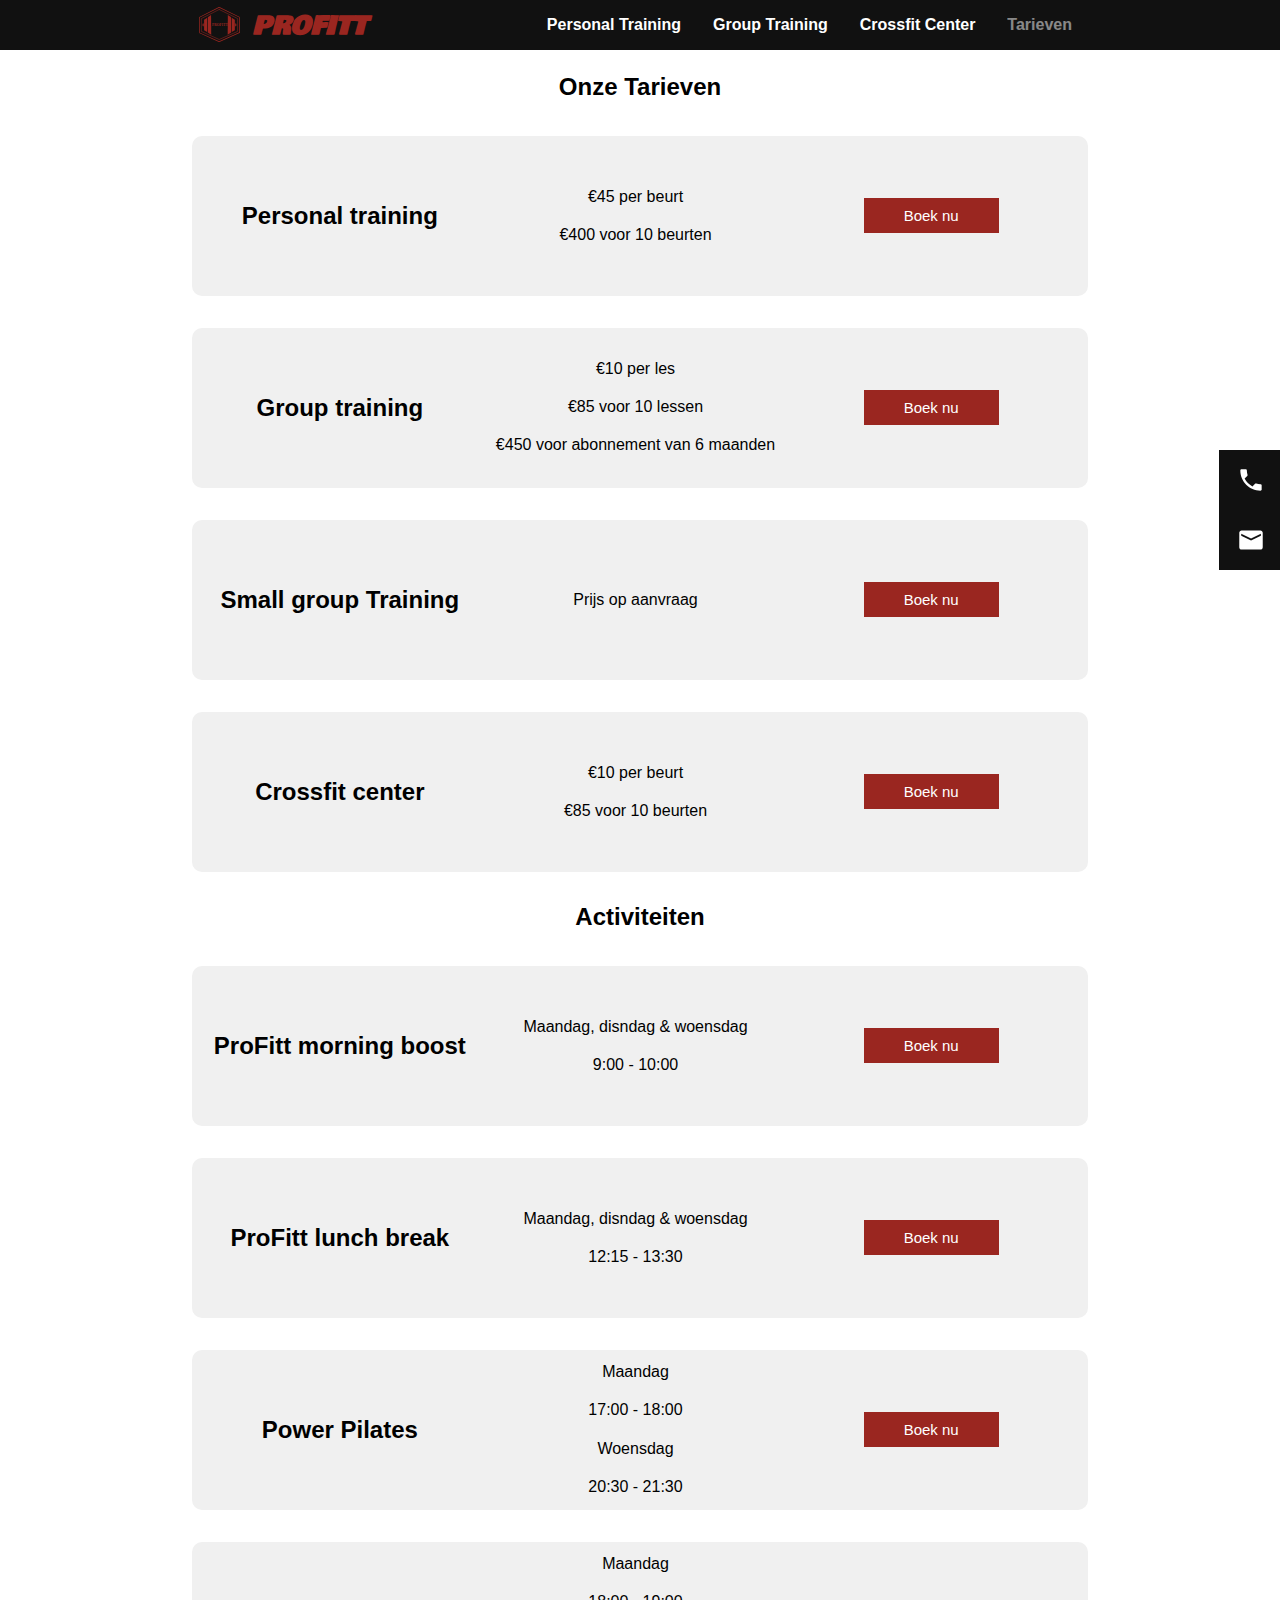
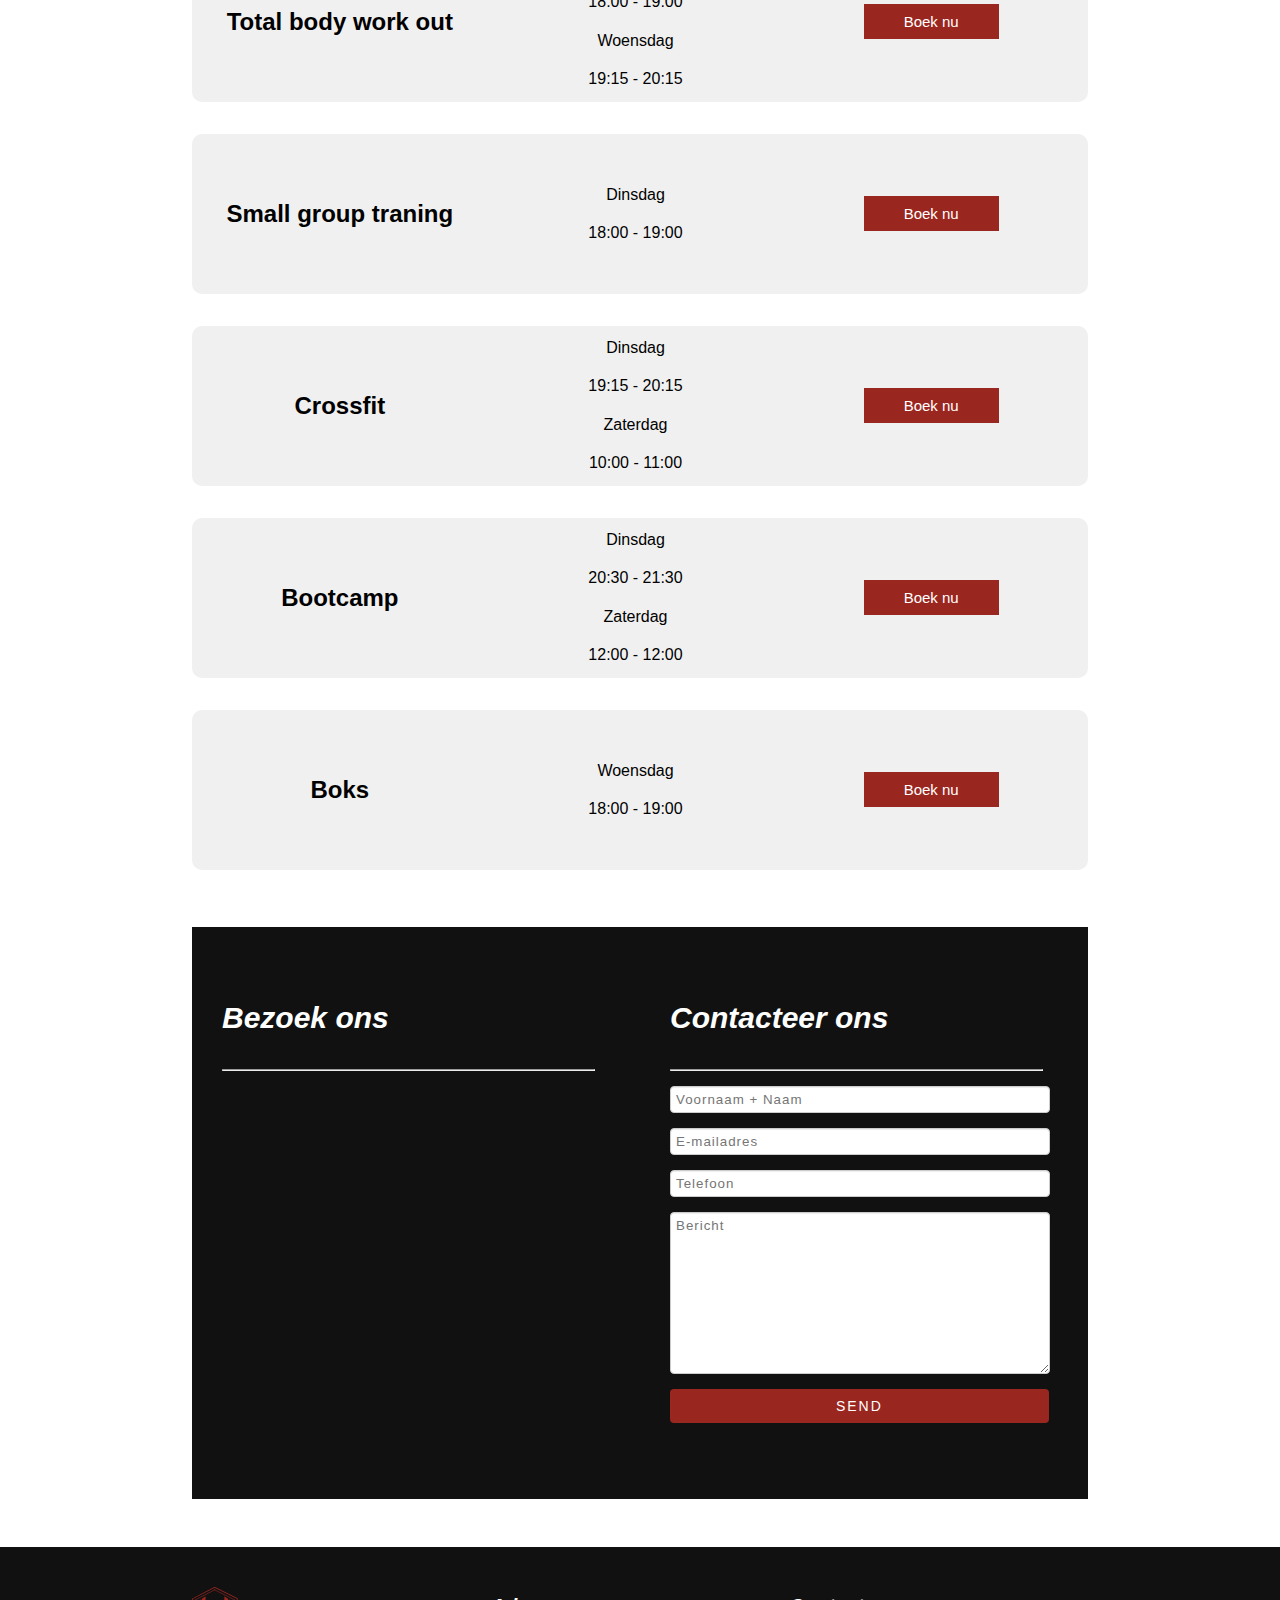
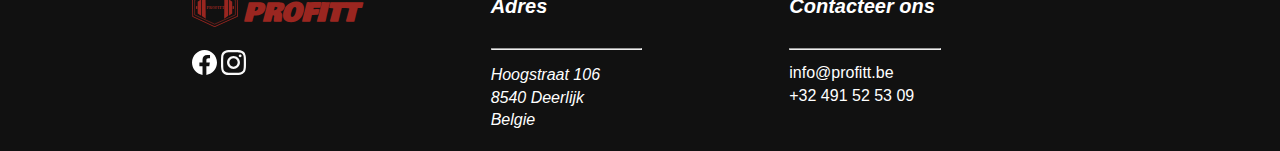
<file: Tarieven.html>
<!DOCTYPE html>
<html id="htmlpage">
<head>
    <meta charset="utf-8" />
    <meta name="viewport" content="width=device-width, initial-scale=1.0" />
    <title>Tarieven - ProFitt</title>
    <meta name="msapplication-TileColor" content="#ffffff">
    <meta name="theme-color" content="#ffffff">
    <link href="Styles/style.css" rel="stylesheet" />
    <link href="Styles/burgermenu.css" rel="stylesheet" />
    <link href="Styles/Card.css" rel="stylesheet" />
    <link href="Styles/Contact.css" rel="stylesheet" />
    <link href="Styles/button.css" rel="stylesheet" />
    <link href="Styles/hoversidebar.css" rel="stylesheet" />
    <link href="Styles/Prices.css" rel="stylesheet" />
       <script src="JS/script-burgermenu.js"></script>

              <!-- This site is converting visitors into subscribers and customers with Rocketbots - https://rocketbots.io -->
<script src="https://app.rocketbots.io/facebook/chat/plugin/23707/101809894701488" async></script>
<!-- https://rocketbots.io/ -->



       <link rel="apple-touch-icon" sizes="57x57" href="Images/Favicon/apple-icon-57x57.png">
<link rel="apple-touch-icon" sizes="60x60" href="Images/Favicon/apple-icon-60x60.png">
<link rel="apple-touch-icon" sizes="72x72" href="Images/Favicon/apple-icon-72x72.png">
<link rel="apple-touch-icon" sizes="76x76" href="Images/Favicon/apple-icon-76x76.png">
<link rel="apple-touch-icon" sizes="114x114" href="Images/Favicon/apple-icon-114x114.png">
<link rel="apple-touch-icon" sizes="120x120" href="Images/Favicon/apple-icon-120x120.png">
<link rel="apple-touch-icon" sizes="144x144" href="Images/Favicon/apple-icon-144x144.png">
<link rel="apple-touch-icon" sizes="152x152" href="Images/Favicon/apple-icon-152x152.png">
<link rel="apple-touch-icon" sizes="180x180" href="Images/Favicon/apple-icon-180x180.png">
<link rel="icon" type="image/png" sizes="192x192"  href="Images/Favicon/android-icon-192x192.png">
<link rel="icon" type="image/png" sizes="32x32" href="Images/Favicon/favicon-32x32.png">
<link rel="icon" type="image/png" sizes="96x96" href="Images/Favicon/favicon-96x96.png">
<link rel="icon" type="image/png" sizes="16x16" href="Images/Favicon/favicon-16x16.png">
<link rel="manifest" href="Images/Favicon/manifest.json">
<meta name="msapplication-TileColor" content="#ffffff">
<meta name="msapplication-TileImage" content="Images/Favicon/ms-icon-144x144.png">
<meta name="theme-color" content="#ffffff">

</head>
<body>

    <ul class="contactSwitchFixed">
        <li class="">
            <a href="tel:+32491 52 53 09" class="">
                <span class="icon">
                    <svg viewBox="0 0 30 30" xmlns="http://www.w3.org/2000/svg" class="">
                        <path d="M9.022 13.656a16.832 16.832 0 0 0 7.322 7.322l2.445-2.445c.3-.3.744-.4 1.133-.266 1.245.41 2.59.633 3.967.633.611 0 1.111.5 1.111 1.111v3.878C25 24.5 24.5 25 23.889 25 13.456 25 5 16.544 5 6.111 5 5.5 5.5 5 6.111 5H10c.611 0 1.111.5 1.111 1.111 0 1.389.222 2.722.633 3.967.123.389.034.822-.277 1.133l-2.445 2.445z" class="icon__fill" fill-rule="nonzero"></path>
                    </svg>
                </span>      <span class="">+32&nbsp;491&nbsp;52&nbsp;53&nbsp;09</span>
            </a>
        </li>
        <li class="">
            <a href="mailto:info@profitt.be" class="">
                <span class="icon">
                    <svg viewBox="0 0 30 30" xmlns="http://www.w3.org/2000/svg" class="">
                        <path d="M23.8 6H6.2C4.99 6 4.011 7.013 4.011 8.25L4 21.75C4 22.988 4.99 24 6.2 24h17.6c1.21 0 2.2-1.012 2.2-2.25V8.25C26 7.013 25.01 6 23.8 6zm.44 4.93l-9.2 4.5-9.2-4.5v-1.8l9.2 4.5 9.2-4.5v1.8z" class="icon__fill" fill-rule="nonzero"></path>
                    </svg>
                </span>      <span class="">info@profitt.be</span>
            </a>
        </li>
    </ul>


    <header class="nav-desktop">
        <div class="logocontainer">
            <a id="logo-desktop" href="index.html">
                <div class="logo">
                    <img src="Images/logo.svg" alt="Logo" class="logoimg">
                </div>
                <p class="logotext">PROFITT</p>
            </a>
        </div>        
        <div class="menucontainer">
            <ul>
                <li>
                    <a class="active-desktop" href="Tarieven.html">Tarieven</a>
                </li>

                <li>
                    <a href="CrossFitCenter.html">Crossfit Center</a>
                </li>

                <li>
                    <a href="GroupTraining.html">Group Training</a>
                </li>

                <li>
                    <a href="PersonalTraining.html">Personal Training</a>
                </li>
                
               
               
            </ul>
        </div>
    </header>
    <header class="nav-mobile">
        <div class="window">
            <div class="header">
                <div id="mobile-logo" class="logocontainer">
                    <a href="index.html">    
                        <div class="logo">
                            <img src="Images/logo.svg" alt="Logo" class="logoimg"> 
                           
                        </div>      
                        <p   class="logotext">PROFITT</p>                                          
                    </a>
                </div> 
                <div class="burger-container">
                    <div id="burger">
                    <div class="bar topBar"></div>
                    <div class="bar btmBar"></div>
                    </div>
                </div>              
                <ul class="menu">    
                                                    
                    <li style="margin-top: 5.7rem;" class="menu-item">
                        <a href="PersonalTraining.html">Personal Training</a>
                    </li>               
                    <li class="menu-item">
                        <a href="GroupTraining.html">Group Training</a>
                    </li>
                    <li class="menu-item">
                        <a href="CrossFitCenter.html">CrossFit Center</a>
                    </li>
                    <li class="menu-item">
                        <a class="active-mobile" href="Tarieven.html">Tarieven</a>
                    </li>
                </ul>                    
          </div>
    </header>

    
    <div id="" class="MainContainer width70 margintop">

        <div id="Prices">
            <div id="PricesTitle">
                <h2>Onze Tarieven</h2>
            </div>
            <div id="PricesItem">
                <div class="ItemName">
                    <h2>Personal training</h2>
                </div>     
                <div class="ItemPrice">
                    <div class="PriceList">
                        <p>€45 per beurt</p>
                        <p>€400 voor 10 beurten</p>
                    </div>                    
                </div>     
                <div class="ItemButton">
                    <button onclick="document.getElementById('ContactForm').scrollIntoView({behavior: 'smooth'});" class="button">Boek nu</button>
                </div>      
            </div>
            <div id="PricesItem">
                <div class="ItemName">
                    <h2>Group training</h2>
                </div>    
                <div class="ItemPrice">
                    <div class="PriceList">
                        <p>€10 per les</p>
                        <p>€85 voor 10 lessen</p>
                        <p>€450 voor abonnement van 6 maanden</p>
                    </div>                    
                </div>  
                <div class="ItemButton">
                    <button onclick="document.getElementById('ContactForm').scrollIntoView({behavior: 'smooth'});" class="button">Boek nu</button>
                </div> 
            </div>
            <div id="PricesItem">
                <div class="ItemName">
                    <h2>Small group Training</h2>
                </div>  
                <div class="ItemPrice">
                    <div class="PriceList">
                        <p>Prijs op aanvraag</p>
                    </div>                                       
                </div>  
                <div class="ItemButton">
                    <button onclick="document.getElementById('ContactForm').scrollIntoView({behavior: 'smooth'});" class="button">Boek nu</button>
                </div>   
            </div>
            <div id="PricesItem">
                <div class="ItemName">
                    <h2>Crossfit center</h2>
                </div> 
                <div class="ItemPrice">
                    <div class="PriceList">
                        <p>€10 per beurt</p>
                        <p>€85 voor 10 beurten</p>
                    </div>                    
                </div>  
                <div class="ItemButton">
                    <button onclick="document.getElementById('ContactForm').scrollIntoView({behavior: 'smooth'});" class="button">Boek nu</button>
                </div>    
            </div>
        </div>


        

            <div id="Prices">
                <div id="PricesTitle">
                    <h2>Activiteiten</h2>
                </div>
                <div id="PricesItem">
                    <div class="ItemName">
                        <h2>ProFitt morning boost</h2>
                    </div>     
                    <div class="ItemPrice">
                        <div class="PriceList">
                            <p>Maandag, disndag & woensdag</p>
                            <p>9:00 - 10:00</p>
                        </div>                    
                    </div>     
                    <div class="ItemButton">
                        <button onclick="document.getElementById('ContactForm').scrollIntoView({behavior: 'smooth'});" class="button">Boek nu</button>
                    </div>      
                </div>
                <div id="PricesItem">
                    <div class="ItemName">
                        <h2>ProFitt lunch break</h2>
                    </div>    
                    <div class="ItemPrice">
                        <div class="PriceList">
                            <p>Maandag, disndag & woensdag</p>
                            <p>12:15 - 13:30</p>
                        </div>                    
                    </div>  
                    <div class="ItemButton">
                        <button onclick="document.getElementById('ContactForm').scrollIntoView({behavior: 'smooth'});" class="button">Boek nu</button>
                    </div> 
                </div>
                <div id="PricesItem">
                    <div class="ItemName">
                        <h2>Power Pilates</h2>
                    </div>  
                    <div class="ItemPrice">
                        <div class="PriceList">
                            <p>Maandag</p>
                            <p>17:00 - 18:00</p>
                            <p>Woensdag</p>
                            <p>20:30 - 21:30</p>
                        </div>                                       
                    </div>  
                    <div class="ItemButton">
                        <button onclick="document.getElementById('ContactForm').scrollIntoView({behavior: 'smooth'});" class="button">Boek nu</button>
                    </div>   
                </div>
                <div id="PricesItem">
                    <div class="ItemName">
                        <h2> Total body work out</h2>
                    </div> 
                    <div class="ItemPrice">
                        <div class="PriceList">
                            <p>Maandag</p>
                            <p>18:00 - 19:00</p>
                            <p>Woensdag</p>
                            <p>19:15 - 20:15</p>
                        </div>                    
                    </div>  
                    <div class="ItemButton">
                        <button onclick="document.getElementById('ContactForm').scrollIntoView({behavior: 'smooth'});" class="button">Boek nu</button>
                    </div>    
                </div>
                <div id="PricesItem">
                    <div class="ItemName">
                        <h2> Small group traning</h2>
                    </div> 
                    <div class="ItemPrice">
                        <div class="PriceList">
                            <p>Dinsdag</p>
                            <p>18:00 - 19:00</p>
                        </div>                    
                    </div>  
                    <div class="ItemButton">
                        <button onclick="document.getElementById('ContactForm').scrollIntoView({behavior: 'smooth'});" class="button">Boek nu</button>
                    </div>    
                </div>
                <div id="PricesItem">
                    <div class="ItemName">
                        <h2> Crossfit</h2>
                    </div> 
                    <div class="ItemPrice">
                        <div class="PriceList">
                            <p>Dinsdag</p>
                            <p>19:15 - 20:15</p>
                            <p>Zaterdag</p>
                            <p>10:00 - 11:00</p>
                        </div>                    
                    </div>  
                    <div class="ItemButton">
                        <button onclick="document.getElementById('ContactForm').scrollIntoView({behavior: 'smooth'});" class="button">Boek nu</button>
                    </div>    
                </div>
                <div id="PricesItem">
                    <div class="ItemName">
                        <h2> Bootcamp</h2>
                    </div> 
                    <div class="ItemPrice">
                        <div class="PriceList">
                            <p>Dinsdag</p>
                            <p>20:30 - 21:30</p>
                            <p>Zaterdag</p>
                            <p>12:00 - 12:00</p>
                        </div>                    
                    </div>  
                    <div class="ItemButton">
                        <button onclick="document.getElementById('ContactForm').scrollIntoView({behavior: 'smooth'});" class="button">Boek nu</button>
                    </div>    
                </div>
                <div id="PricesItem">
                    <div class="ItemName">
                        <h2>Boks</h2>
                    </div> 
                    <div class="ItemPrice">
                        <div class="PriceList">
                            <p>Woensdag</p>
                            <p>18:00 - 19:00</p>
                        </div>                    
                    </div>  
                    <div class="ItemButton">
                        <button onclick="document.getElementById('ContactForm').scrollIntoView({behavior: 'smooth'});" class="button">Boek nu</button>
                    </div>    
                </div>
                
            </div>


        <div id="ContactForm" class="ContactContainer">
                      
                        
                      
            <!---------------- 
        
              Tarieven PAGE LEFT 
            
              ----------------->
              <div class="form-horizontal">
                <h3>Bezoek ons</h3>
                <hr>
                  

                  <div class="adresContact">
                    <div class="mapouter"><div class="gmap_canvas"><iframe width="100%" height="350" id="gmap_canvas" src="https://maps.google.com/maps?q=Hoogstraat%20106%20deerlijk&t=&z=15&ie=UTF8&iwloc=&output=embed" frameborder="0" scrolling="no" marginheight="0" marginwidth="0"></iframe></div>
                    <style>
                    .mapouter{position:relative;height:350px;width:100%;}
                    .gmap_canvas {overflow:hidden;background:none!important;height:350px;width:100%;}
                    @media(max-width: 650px) {
                        .mapouter, .gmap_canvas{
                            height: 225px;
                        }
                    }</style></div>
                  </div>

                  
                  
              </div>

                

               <!---------------- 
        
              Tarieven PAGE RIGHT 
            
              ----------------->
        

              <form class="form-horizontal" role="form" method="post" action="mailto:info@profitt.be" method="post" enctype="text/plain">
        
                <h3>Contacteer ons</h3>
                <hr>
              <div class="form-group">
                  <input type="text" class="form-control" id="name" placeholder="Voornaam + Naam" name="name" value="">
              </div>
        
              <div class="form-group">
                  <input type="email" class="form-control" id="email" placeholder="E-mailadres" name="email" value="">
              </div>

              <div class="form-group">
                  <input type="tel" class="form-control" id="tel" placeholder="Telefoon" name="tel" value="">
              </div>
        
              <textarea class="form-control message" rows="10" placeholder="Bericht" name="message"></textarea>
        
              <button class="btn btn-primary send-button button" id="submit" type="submit" value="SEND">                
                <i class="fa fa-paper-plane"></i><span class="send-text">SEND</span>       
              </button>
        
            </form>
           
            
        
          </div>
          

        <div class="ReviewContainer">

        </div>
        
    </div>
    <footer class="">
        <div class="footercontainer">
            <div class="footerlogocontainer">
                <img src="Images/logo.svg" alt="Logo" class="logofooter">
            </div>
            <div class="footerinfocontainer">
                <h4 class="logotext-footer">PROFITT</h4>
            </div>
            <div class="socialsContainer">
                <a href="https://www.facebook.com/profittbyarne/"><img src="Images/facebook.svg" alt="Logo" class="sociallogo"></a>
                <a href="https://www.instagram.com/profitt_by_arne/"><img src="Images/instagram.svg" alt="Logo" class="sociallogo"></a>
            </div>
        </div>
        <div class="footercontainer">
            
            <div class="adresfootercontainer">
                <h4 id="adres-text">Adres</h4>
                <hr class="footer-underline">
                <address>
                    <p id="street-footer">Hoogstraat 106</p>
                    <p>8540 Deerlijk</p>
                    <p>Belgie</p>
                </address>
            </div>
        </div>
        <div class="footercontainer">
            <div class="adresfootercontainer">
                <h4 id="Tarieven-us-text">Contacteer ons</h4>
                <hr class="footer-underline"> <br>
                <a  class="contactinfo" href="mailto:info@profitt.be" target="_top">info@profitt.be</a>
                <a class="contactinfo" href="tel:+32491 52 53 09">+32 491 52 53 09</a>
            </div>
        </div>
    </footer>
</body>
</html>
</file>
<file: Styles/style.css>
@import url(https://fonts.googleapis.com/css?family=Ek+Mukta:200);
@import url('https://fonts.googleapis.com/css?family=Bowlby+One&display=swap');
html {
    
    margin: 0;
    padding: 0;
    height: 100%;
    font-family: 'Ubuntu', sans-serif;
    
}

h1{

    font-size: 50px;


}

h3{
    font-size: 30px;

}
h4{
    margin-bottom: 5px;
}

.fullwidth{
    width: 100%;
}

.width70{
    width: 70%;
    margin-left: auto;
    margin-right: auto;
}

body {
    width: 100%;
  
    margin: 0;
}

h4{
    font-size: 20px;
    margin-top:5px;
    margin-bottom: 20px;
}

header {
    height: 50px;
    background-color: #111;
    font-weight: bold;
    position: fixed;
    top: 0;
    left: 0;
    right: 0;
    padding-left: 15%;
    padding-right: 15%;
    z-index: 10;
}

.logocontainer {
    background-color: #111;
    height: 100%;
    width: 30%;
    float: left;
}

.logo {
    background-color: #111;
    height: 70%;
    padding: 7px;
    float: left;
    margin-right: 5px;
}

.logoimg{
height: 100%;

}

.menucontainer {
    width: 70%;
    height: 100%;
    float: left;
}

.HamburgerMenu{

    display: none;
}

.menucontainer ul {
    list-style-type: none;
    margin: 0;
    padding: 0;
    overflow: hidden;
}

.menucontainer li {
    float: right;
}

li a {
    display: block;
    color: white;
    text-align: center;
    padding: 14px 16px;
    text-decoration: none;
    
    
}

.menucontainer a:hover {
    display: block;
    opacity: 0.25;
    text-align: center;
    padding: 14px 16px;
    text-decoration: none;
    cursor: pointer;
}

.logocontainer a{
    color: #000;
}

.logocontainer a:hover{
    opacity: 0.25;
}

.topcontent{
    position: relative;
    padding-top: 50px;
    width: 70%;
    margin-left: auto;
    margin-right: auto;
    height: 500px;
    overflow: hidden;
    
}

.topvideo{
    width: 100%;
    filter: brightness(0.5);
}

.videocontent {
    position: absolute;
    top: 50px;
    width: 60%;
    color: #f1f1f1;
    padding: 15% 0 0 10%;
    vertical-align: middle;
    /* text-align: center; */
    top: 0;
    left: 0;
  }

  .infotopcontent{
    width: 50%;
  }

  .infoimg{
    height: 300px;
    background-position: center;
    background-size: cover;
    margin-left: 1%;
  }

  .infoimg img{

    width: 100%;
  }

  .ContentBlock1{
      width: 100%;
      overflow: hidden;
      height: auto;
      float: left;
      margin-top: 4rem;      
  }

  .ContentBlock1 h2{
    width: 70%;
      
}

  .split25{

    width: 25%;
    float: left;
  }

  .split33{

    width: 33%;
    float: left;
    
  }

  .split66 p{
text-align: justify;
    width: 80%;
  }

   .split40{

    width: 40%;
    float: left;
  }

  .split50{

    width: 50%;
    float: left;
  }



  .split60{

    width: 60%;
    float: left;
  }
  .split66{

    width: 66%;
    float: left;
  }

  .split75{

    width: 75%;
    float: left;
  }
  

  .ContentBlockVideo
  {
  
    width: 100% !important;
    height: auto !important;
    transition: 1s opacity;
    z-index:-1;
    float: right;


  }
 
.MainContainer {
    background-color: white;
    min-height: 100%;
   
}

footer {
    background-color: #111;
    color: white;
    padding: 40px 15% 20px 15%;
    overflow: hidden;
    position: relative;
    bottom: 0;
    right: 0;
    left: 0;
}

.footer-underline{
    width: 50%;
    float: left;
}

.logofooter
{
height: 40px;
}

#street-footer{
    margin-top: 0.4rem;
}

.logotext, .logotext-footer
{

   float: left; 
   font-size: 25px;
   margin-top: 8px;
   font-family: 'Bowlby One';
   font-style: italic;
   color: #9a2620;
}
.footerinfocontainer{

    display: flex;
}
.footerlogocontainer{

   float: left; 
   margin-right: 5px;
}

.sociallogo{
    height: 25px;

}

.footercontainer {
    width:33.33%;
    float:left;    
}

.footercontainer h4{
    font-style: italic;
}

address{
    float: left;
    width: 100%;
    margin:0;
}
address p {
    margin:0;
}

.introContainer{
    background-color: aqua;
}

.verhaalContainer{
    background-color: rebeccapurple;
}

.specialiteitenContainer{
    background-color: brown;
}


.contactinfo{

    float: left;
    color: white;
    text-decoration: none;
    width: 100%;
}

.margintop{

    margin-top: 50px;
}

/* 1200px:page laptop */
@media(max-width:1200px){
    .width70{
        width: 96%;
        margin-left: auto;
        margin-right: auto;
    }    

    footer{
        padding-left: 2%;
        padding-right: 2%;
    } 

    header{
        padding-left: 2%;
        padding-right: 2%;
    }

    .topcontent{
        overflow: hidden;
        position: relative;
        padding-top: 50px;
        width: 96%;
        margin-left: 2%;
    }

    .topcontent{

        height: 500px;
    }

    .split100 p 
    {
        text-align: justify;
    }


}

@media(min-width:851px){
    .nav-mobile{
        display: none;
    }
}

/* 767px:page mobile */
@media(max-width:850px){
    .footercontainer{
        float: none;
        width: 100%;
        text-align: center;
    }

    .footerlogocontainer{
        float: none;
        margin-right: 0;
    } 

    .nav-desktop{
        display: none;
    }


    .topcontent{
        
        width: 100%;
        margin-left: 0;
        
    }
    .MainContainer{

        margin-top: 0;
    }
 .width70{
     width: 100%;
 }
    .split25{

        width: 100%;
        float: left;
    }
    
    .split33{

    width: 100%;
    float: left;
    }
    
    .split40{

    width: 100%;
    float: left;
    }
    
    .split50{

    width: 100%;
    float: left;
    }    

    .split60{

    width: 100%;
    float: left;
    }
    .split66{

    width: 100%;
    float: left;
    }
    
    .split75{

    width: 100%;
    float: left;
    }

    .infoimg{
        margin-left: 0;
    }
      
    .videocontent{
        text-align: center;
        padding-left: 20%;
        padding-top: 20%;
    }

    .videocontent h1{
        margin: 0;
        font-size: 2rem;
    }
    
    .split66{
        width: 90%;
        margin-left: 5%;
        margin-bottom: 1rem;
    }

    .split66 h2{
        font-size: 1.4rem;
        text-align: center;
    }

    .split66 p{
        width: 80%;
        margin-left: 10%;
    }

    .split66 button{
        width: 50%;
        margin-left: 25%;
    }       

    .logotext-footer{
        float: none;
        margin-left: auto;
        margin-right: auto;
    }   

    .footer-underline{
    margin-left: auto;
    margin-right: auto;
    float: none;    
    }

    
    #contact-us-text{
        margin-top: 8rem;
    }

    #adres-text{
        margin-top: 2rem;
    }    

    #street-footer{
        margin-top: 1.4rem;
    }

    .lower-videocontent-mobile{
        margin-top: 1rem;
    }

    .topcontent{

        height: 250px;
    }

    .ContentBlock1 h2{
        width: 100%;
          
    }

    .hiddenmobile{

        display: none;
    }

    .split100{
        width: 70%;
        margin-left: 15%;
        text-align: justify;
    }

} 


.active-desktop, .active-mobile{
    opacity: 0.5;
}
</file>
<file: Styles/burgermenu.css>
@import url(https://fonts.googleapis.com/css?family=Ek+Mukta:200);
@import url('https://fonts.googleapis.com/css?family=Bowlby+One&display=swap');
body {
  margin: 0;
  line-height: 1.4;
  }

.window {
  position: relative;
  display: block;
  width: 360px;
  margin: 100px auto 0;
  box-shadow: 0 0 65px 15px rgba(0, 0, 0, 0.2);
  overflow: hidden;
  border-radius: 3px;
  background: #111;
}
.window .header {
  position: absolute;
  display: block;
  top: 0;
  left: 0;
  height: 50px;
  width: 100%;
  background: #111;
  overflow: hidden;
  -webkit-transition: all 0.5s ease-out, background 1s ease-out;
  transition: all 0.5s ease-out, background 1s ease-out;
  -webkit-transition-delay: 0.2s;
          transition-delay: 0.2s;
  z-index: 1;
}
.window .header .burger-container {
  position: absolute;
  right: 0;
  height: 50px;
  width: 90px;
  -webkit-transform: rotate(0deg);
          transform: rotate(0deg);
  -webkit-transition: all 0.3s cubic-bezier(0.4, 0.01, 0.165, 0.99);
  transition: all 0.3s cubic-bezier(0.4, 0.01, 0.165, 0.99);
  -webkit-user-select: none;
     -moz-user-select: none;
      -ms-user-select: none;
          user-select: none;
  -webkit-tap-highlight-color: transparent;
}
.window .header .burger-container #burger {
  width: 18px;
  height: 8px;
  position: relative;
  display: block;
  margin: -4px auto 0;
  top: 50%;
}
.window .header .burger-container #burger .bar {
  width: 100%;
  height: 1px;
  display: block;
  position: relative;
  background: #9a2620;
  -webkit-transition: all 0.3s cubic-bezier(0.4, 0.01, 0.165, 0.99);
  transition: all 0.3s cubic-bezier(0.4, 0.01, 0.165, 0.99);
  -webkit-transition-delay: 0s;
          transition-delay: 0s;
}
.window .header .burger-container #burger .bar.topBar {
  -webkit-transform: translateY(0px) rotate(0deg);
          transform: translateY(0px) rotate(0deg);
}
.window .header .burger-container #burger .bar.btmBar {
  -webkit-transform: translateY(6px) rotate(0deg);
          transform: translateY(6px) rotate(0deg);
}
.window .header .icon {
  display: inline-block;
  position: absolute;
  height: 100%;
  line-height: 50px;
  width: 50px;
  height: 50px;
  text-align: center;
  color: #111;
  font-size: 22px;
  left: 50%;
  -webkit-transform: translateX(-50%);
          transform: translateX(-50%);
}
.window .header .icon.icon-bag {
  right: 0;
  top: 0;
  left: auto;
  -webkit-transform: translateX(0px);
          transform: translateX(0px);
  -webkit-transition: -webkit-transform 0.5s cubic-bezier(0.4, 0.01, 0.165, 0.99);
  transition: -webkit-transform 0.5s cubic-bezier(0.4, 0.01, 0.165, 0.99);
  transition: transform 0.5s cubic-bezier(0.4, 0.01, 0.165, 0.99);
  transition: transform 0.5s cubic-bezier(0.4, 0.01, 0.165, 0.99), -webkit-transform 0.5s cubic-bezier(0.4, 0.01, 0.165, 0.99);
  -webkit-transition-delay: 0.65s;
          transition-delay: 0.65s;
}
.window .header ul.menu {
  position: relative;
  display: block;
  padding: 0px 48px 0;
  list-style: none;
}
.window .header ul.menu li.menu-item {
  border-bottom: 1px solid #9a2620;
  margin-top: 5px;
  -webkit-transform: scale(1.15) translateY(-30px);
          transform: scale(1.15) translateY(-30px);
  opacity: 0;
  -webkit-transition: opacity 0.6s cubic-bezier(0.4, 0.01, 0.165, 0.99), -webkit-transform 0.5s cubic-bezier(0.4, 0.01, 0.165, 0.99);
  transition: opacity 0.6s cubic-bezier(0.4, 0.01, 0.165, 0.99), -webkit-transform 0.5s cubic-bezier(0.4, 0.01, 0.165, 0.99);
  transition: transform 0.5s cubic-bezier(0.4, 0.01, 0.165, 0.99), opacity 0.6s cubic-bezier(0.4, 0.01, 0.165, 0.99);
  transition: transform 0.5s cubic-bezier(0.4, 0.01, 0.165, 0.99), opacity 0.6s cubic-bezier(0.4, 0.01, 0.165, 0.99), -webkit-transform 0.5s cubic-bezier(0.4, 0.01, 0.165, 0.99);
}
.window .header ul.menu li.menu-item:nth-child(1) {
  -webkit-transition-delay: 0.49s;
          transition-delay: 0.49s;
}
.window .header ul.menu li.menu-item:nth-child(2) {
  -webkit-transition-delay: 0.42s;
          transition-delay: 0.42s;
}
.window .header ul.menu li.menu-item:nth-child(3) {
  -webkit-transition-delay: 0.35s;
          transition-delay: 0.35s;
}
.window .header ul.menu li.menu-item:nth-child(4) {
  -webkit-transition-delay: 0.28s;
          transition-delay: 0.28s;
}
.window .header ul.menu li.menu-item:nth-child(5) {
  -webkit-transition-delay: 0.21s;
          transition-delay: 0.21s;
}
.window .header ul.menu li.menu-item:nth-child(6) {
  -webkit-transition-delay: 0.14s;
          transition-delay: 0.14s;
}
.window .header ul.menu li.menu-item:nth-child(7) {
  -webkit-transition-delay: 0.07s;
          transition-delay: 0.07s;
}
.window .header ul.menu li.menu-item a {
  display: block;
  position: relative;
  color: 9a2620;
  font-family: 'Ubuntu', sans-serif;
 
  text-decoration: none;
  font-size: 22px;
  line-height: 2.35;
  font-weight: bold;
  width: 100%;
}
.window .header.menu-opened {
  height: 100%;
  background-color: #111;
  -webkit-transition: all 0.3s ease-in, background 0.5s ease-in;
  transition: all 0.3s ease-in, background 0.5s ease-in;
  -webkit-transition-delay: 0.25s;
          transition-delay: 0.25s;
}

.window .header.menu-opened .burger-container {
  -webkit-transform: rotate(90deg);
          transform: rotate(90deg);
}
.window .header.menu-opened .burger-container #burger .bar {
  -webkit-transition: all 0.4s cubic-bezier(0.4, 0.01, 0.165, 0.99);
  transition: all 0.4s cubic-bezier(0.4, 0.01, 0.165, 0.99);
  -webkit-transition-delay: 0.2s;
          transition-delay: 0.2s;
}
.window .header.menu-opened .burger-container #burger .bar.topBar {
  -webkit-transform: translateY(4px) rotate(45deg);
          transform: translateY(4px) rotate(45deg);
}
.window .header.menu-opened .burger-container #burger .bar.btmBar {
  -webkit-transform: translateY(3px) rotate(-45deg);
          transform: translateY(3px) rotate(-45deg);
}
.window .header.menu-opened ul.menu li.menu-item {
  -webkit-transform: scale(1) translateY(0px);
          transform: scale(1) translateY(0px);
  opacity: 1;
}
.window .header.menu-opened ul.menu li.menu-item:nth-child(1) {
  -webkit-transition-delay: 0.27s;
          transition-delay: 0.27s;
}
.window .header.menu-opened ul.menu li.menu-item:nth-child(2) {
  -webkit-transition-delay: 0.34s;
          transition-delay: 0.34s;
}
.window .header.menu-opened ul.menu li.menu-item:nth-child(3) {
  -webkit-transition-delay: 0.41s;
          transition-delay: 0.41s;
}
.window .header.menu-opened ul.menu li.menu-item:nth-child(4) {
  -webkit-transition-delay: 0.48s;
          transition-delay: 0.48s;
}
.window .header.menu-opened ul.menu li.menu-item:nth-child(5) {
  -webkit-transition-delay: 0.55s;
          transition-delay: 0.55s;
}
.window .header.menu-opened ul.menu li.menu-item:nth-child(6) {
  -webkit-transition-delay: 0.62s;
          transition-delay: 0.62s;
}
.window .header.menu-opened ul.menu li.menu-item:nth-child(7) {
  -webkit-transition-delay: 0.69s;
          transition-delay: 0.69s;
}
.window .header.menu-opened .icon.icon-bag {
  -webkit-transform: translateX(75px);
          transform: translateX(75px);
  -webkit-transition-delay: 0.3s;
          transition-delay: 0.3s;
}
.window .content {
  font-family: 'Bowlby One';
  padding: 67px 4% 0;
  text-align: justify;
  overflow: scroll;
  max-height: 100%;
}
.window .content::-webkit-scrollbar {
  display: none;
}
.window .content h2 {
  margin-bottom: 0px;
  letter-spacing: 1px;
}
.window .content img {
  width: 95%;
  position: relative;
  display: block;
  margin: 75px auto 75px;
}
.window .content img:nth-of-type(2) {
  margin: 75px auto;
}
@media (max-width: 850px) {
  .window {
    width: 100%;
    margin: 0;
    border-radius: 0px;
  }
  .window .header {
    position: fixed;
  }
}

.menu li a {
  display: block;
  color: white;
  text-align: left;
  padding: 14px 16px;
  text-decoration: none;
}

.window .header ul.menu li.menu-item a:hover, .window .header .burger-container #burger:hover{
  opacity: 0.25;
}

.window .header #mobile-logo{
  height: 50px;
  width: 80%;
  padding-left: 5%;
}

.logo-background{
  background-color: #111;
  -webkit-transition: all 0.3s ease-in, background 0.5s ease-in;
  transition: all 0.3s ease-in, background 0.5s ease-in;
  -webkit-transition-delay: 0.25s;
          transition-delay: 0.25s;
}
</file>
<file: Styles/Card.css>
.CardContainer{
    display: flex;
    
    margin: 0 auto;
   float: left;
   margin-top: 4rem;

}
.page-content {
  display: grid;
  grid-gap: 1rem;
  padding: 1rem;
  max-width: 1024px;
  margin: 0 auto;
  font-family: var(--font-sans);
}
@media (min-width: 600px) {
  .page-content {
    grid-template-columns: repeat(2, 1fr);
  }
}
@media (min-width: 800px) {
  .page-content {
    grid-template-columns: repeat(4, 1fr);
  }
}

.card {
  position: relative;
  float: left;
  display: -webkit-box;
  display: flex;
  -webkit-box-align: end;
          align-items: flex-end;
  overflow: hidden;
  padding: 1rem;
  width: 33%;
  text-align: center;
  color: whitesmoke;
  background-color: whitesmoke;
  box-shadow: 0 1px 1px rgba(0, 0, 0, 0.1), 0 2px 2px rgba(0, 0, 0, 0.1), 0 4px 4px rgba(0, 0, 0, 0.1), 0 8px 8px rgba(0, 0, 0, 0.1), 0 16px 16px rgba(0, 0, 0, 0.1);
  transition: all 0.5s;
}
@media (min-width: 850px) {
  .card {
    height: 350px;
  }
}


@media (max-width: 850px) {
    .CardContainer{
        display: block;
        
        margin: 0 auto;
       float: left;
    
    }
    
    .card {
      width: 94%;
    }
  }
.card:before {
  content: '';
  position: absolute;
  top: 0;
  left: 0;
  width: 100%;
  height: 110%;
  background-size: cover;
  background-position: 0 0;
  -webkit-transition: -webkit-transform calc(var(--d) * 1.5) var(--e);
  transition: -webkit-transform calc(var(--d) * 1.5) var(--e);
  transition: transform calc(var(--d) * 1.5) var(--e);
  transition: transform calc(var(--d) * 1.5) var(--e), -webkit-transform calc(var(--d) * 1.5) var(--e);
  pointer-events: none;
}
.card:after {
  content: '';
  display: block;
  position: absolute;
  top: 0;
  left: 0;
  width: 100%;
  height: 200%;
  pointer-events: none;
  background-image: -webkit-gradient(linear, left top, left bottom, from(rgba(0, 0, 0, 0)), color-stop(11.7%, rgba(0, 0, 0, 0.009)), color-stop(22.1%, rgba(0, 0, 0, 0.034)), color-stop(31.2%, rgba(0, 0, 0, 0.072)), color-stop(39.4%, rgba(0, 0, 0, 0.123)), color-stop(46.6%, rgba(0, 0, 0, 0.182)), color-stop(53.1%, rgba(0, 0, 0, 0.249)), color-stop(58.9%, rgba(0, 0, 0, 0.32)), color-stop(64.3%, rgba(0, 0, 0, 0.394)), color-stop(69.3%, rgba(0, 0, 0, 0.468)), color-stop(74.1%, rgba(0, 0, 0, 0.54)), color-stop(78.8%, rgba(0, 0, 0, 0.607)), color-stop(83.6%, rgba(0, 0, 0, 0.668)), color-stop(88.7%, rgba(0, 0, 0, 0.721)), color-stop(94.1%, rgba(0, 0, 0, 0.762)), to(rgba(0, 0, 0, 0.79)));
  background-image: linear-gradient(to bottom, rgba(0, 0, 0, 0) 0%, rgba(0, 0, 0, 0.009) 11.7%, rgba(0, 0, 0, 0.034) 22.1%, rgba(0, 0, 0, 0.072) 31.2%, rgba(0, 0, 0, 0.123) 39.4%, rgba(0, 0, 0, 0.182) 46.6%, rgba(0, 0, 0, 0.249) 53.1%, rgba(0, 0, 0, 0.32) 58.9%, rgba(0, 0, 0, 0.394) 64.3%, rgba(0, 0, 0, 0.468) 69.3%, rgba(0, 0, 0, 0.54) 74.1%, rgba(0, 0, 0, 0.607) 78.8%, rgba(0, 0, 0, 0.668) 83.6%, rgba(0, 0, 0, 0.721) 88.7%, rgba(0, 0, 0, 0.762) 94.1%, rgba(0, 0, 0, 0.79) 100%);
  -webkit-transform: translateY(-50%);
          transform: translateY(-50%);
  -webkit-transition: -webkit-transform calc(var(--d) * 2) var(--e);
  transition: -webkit-transform calc(var(--d) * 2) var(--e);
  transition: transform calc(var(--d) * 2) var(--e);
  transition: transform calc(var(--d) * 2) var(--e), -webkit-transform calc(var(--d) * 2) var(--e);
  transition: all 0.5s;
}
.card:nth-child(1):before {
  background-image: url(../Images/Personaltrainer.jpg);
  background-position: center;
}
.card:nth-child(2):before {
  background-image: url(../Images/GroupTraniner.jpg);
  background-position: center;

}
.card:nth-child(3):before {
  background-image: url(../Images/CrossfittCenter.jpg);
  background-position: center;
}
.card:nth-child(4):before {
  background-image: url(https://images.unsplash.com/photo-1531306728370-e2ebd9d7bb99?ixlib=rb-1.2.1&q=80&fm=jpg&crop=entropy&cs=tinysrgb&w=400&fit=max&ixid=eyJhcHBfaWQiOjE0NTg5fQ);
}

.content {
  position: relative;
  display: -webkit-box;
  display: flex;
  -webkit-box-orient: vertical;
  -webkit-box-direction: normal;
          flex-direction: column;
  -webkit-box-align: center;
          align-items: center;
  width: 100%;
  padding: 1rem;
  -webkit-transition: -webkit-transform var(--d) var(--e);
  transition: -webkit-transform var(--d) var(--e);
  transition: transform var(--d) var(--e);
  transition: transform var(--d) var(--e), -webkit-transform var(--d) var(--e);
  z-index: 1;
  transition: all 0.5s;
}
.content > * + * {
  margin-top: 1rem;
}

.title {
  font-size: 1.4rem;
  font-weight: bold;
  line-height: 1.2;
}

.copy {
  font-family: var(--font-serif);
  font-size: 1.125rem;
  font-style: italic;
  line-height: 1.35;
}

.btn {
  cursor: pointer;
  margin-top: 1.5rem;
  padding: 0.75rem 1.5rem;
  font-size: 0.65rem;
  font-weight: bold;
  letter-spacing: 0.025rem;
  text-transform: uppercase;
  color: white;
  background-color: #9a2620;
  border: none;
}
.btn:hover {
  background-color: #0d0d0d;
}
.btn:focus {
  outline: 0.5px  white;
  outline-offset: 3px;
}

@media (hover: hover) and (min-width: 850px) {
  .card:after {
    -webkit-transform: translateY(0);
            transform: translateY(0);
  }

  .content {
    -webkit-transform: translateY(calc(100% - 4.5rem));
            transform: translateY(calc(100% - 4.5rem));
  }
  .content > *:not(.title) {
    opacity: 0;
    -webkit-transform: translateY(1rem);
            transform: translateY(1rem);
    -webkit-transition: opacity var(--d) var(--e), -webkit-transform var(--d) var(--e);
    transition: opacity var(--d) var(--e), -webkit-transform var(--d) var(--e);
    transition: transform var(--d) var(--e), opacity var(--d) var(--e);
    transition: transform var(--d) var(--e), opacity var(--d) var(--e), -webkit-transform var(--d) var(--e);
    
  }

  .card:hover,
  .card:focus-within {
    -webkit-box-align: center;
            align-items: center;
  }
  .card:hover:before,
  .card:focus-within:before {
    -webkit-transform: translateY(-4%);
            transform: translateY(-4%);
  }
  .card:hover:after,
  .card:focus-within:after {
    -webkit-transform: translateY(-50%);
            transform: translateY(-50%);
  }
  .card:hover .content,
  .card:focus-within .content {
    -webkit-transform: translateY(0);
            transform: translateY(0);
  }
  .card:hover .content > *:not(.title),
  .card:focus-within .content > *:not(.title) {
    opacity: 1;
    -webkit-transform: translateY(0);
            transform: translateY(0);
    -webkit-transition-delay: calc(var(--d) / 8);
            transition-delay: calc(var(--d) / 8);
  }

  .card:focus-within:before, .card:focus-within:after,
  .card:focus-within .content,
  .card:focus-within .content > *:not(.title) {
    -webkit-transition-duration: 0s;
            transition-duration: 0s;
  }
}

@media(max-width:850px){
  .card{
    margin-top: 1rem;
  }
}
</file>
<file: Styles/Contact.css>
.ContactContainer{
  float: left;
  width: 100%;
  background-color: #111;
  display: flex;
  padding-bottom: 30px;
  color: white;
  margin-top: 3rem;
  margin-bottom: 3rem;
}
  /* Begin Left Contact Page */
  .form-horizontal {
    float: left; 
    font-family: 'Ubuntu', sans-serif;
    font-style: italic;
    font-weight: 400;
    margin-left: 30px;
    margin-top: 40px;
    width: 45%;
    margin-right: 5%;  
    margin-bottom: 40px;
  }

  .form-horizontal h1{
    padding-bottom: 42.5px;
  }

  #contact-form{
    margin-top: 35px;
  }
  
  .form-control, textarea {
    width: 100%;
    background-color: #111;
    color: #fff;
    letter-spacing: 1px;
    margin-top: 15px;
    padding: 0;
    font-family: 'Ubuntu', sans-serif;
  }

  .form-control {    
    display: block;    
    /* line-height: 1.42857143; */
    padding: 5px 0 5px 5px;
    color: #555;
    background-color: #fff;
    background-image: none;
    border: 1px solid #ccc;
    border-radius: 4px;
    -webkit-box-shadow: inset 0 1px 1px rgba(0,0,0,.075);
    box-shadow: inset 0 1px 1px rgba(0,0,0,.075);
    -webkit-transition: border-color ease-in-out .15s,-webkit-box-shadow ease-in-out .15s;
    -o-transition: border-color ease-in-out .15s,box-shadow ease-in-out .15s;
    transition: border-color ease-in-out .15s,box-shadow ease-in-out .15s;
}
.message{

    height: auto;
}
  
  .send-button {
    margin-top: 15px;
    height: 34px;
    width: 101.5%;
    background-color: #555;
    transition: all .2s ease-in-out;
    border: none;
    border-radius: 4px;
  }
  
  .send-button:hover {
    background-color: #111;
    color: white;
    border: 1px solid white;
  }
  
  .send-text {
    display: block;
    font: 300 14px 'Lato', sans-serif;
    letter-spacing: 2px;
  }

  .infoContact{    
    float: left;
    width: 100%;
    margin-top: 0;
    margin-bottom: 50px;
  }

  .infoContact a{
    text-decoration: unset;
    font-size: 20px;
    margin-top: 5px;
    color: white;
  }
  

  .adresContact p{

    margin:0;
  }


  .halflineContact
  {

width: 50%;
float: left;

  }
  
  /* 767px:page mobile */
@media(max-width:850px){
  .ContactContainer{
    display: block;
    text-align: center;
  }
  
  .form-horizontal {
    margin-top: 0;
    margin-bottom: 0;
    width: 70%;
    margin-left: 15%;
    align-items: center;
    
  }

  .form-horizontal h1{
    padding-bottom: 0;
    margin-bottom: 2.5px;
  }

  .halflineContact{
  width: 50%;
  float: initial;
  }

  .infoContact{

    margin-top: 5px;
    margin-bottom: 5px;
  }

}
</file>
<file: Styles/button.css>
.button {
    background: #9a2620;
    padding: 9px 40px;
    color: #fff;
    text-decoration: none;
    font-size: 15px;
    border-width: 0;
    }
  
  /* Hover state animation applied here */
  .button:hover { 
    -webkit-animation: hover 1200ms linear 2 alternate;
    animation: hover 1200ms linear 2 alternate;
  }
  
  /* Active state animation applied here */
  .button:active {
    -webkit-animation: active 1200ms ease 1 alternate;
    animation: active 1200ms ease 1 alternate; 
    background: black;
  }
  .gray { background: #D2D2D2; }
  .gray:active { background: #b9b9b9; }
  
  /* Active state animation keyframes below */
  
  @-webkit-keyframes active { 
    0% {transform: scale(1,1);}
    90% {transform: scale(.9,.88);}
    100% {transform: scale(.92,.9);}
  }
  
  @keyframes active { 
    0% {transform: scale(1,1);}
    90% {transform: scale(.9,.88);}
    100% {transform: scale(.92,.9);}
  }
  
  /* Hover state animation keyframes below */
  
  @-webkit-keyframes hover { 
    0% { -webkit-transform: matrix3d(1, 0, 0, 0, 0, 1, 0, 0, 0, 0, 1, 0, 0, 0, 0, 1); transform: matrix3d(1, 0, 0, 0, 0, 1, 0, 0, 0, 0, 1, 0, 0, 0, 0, 1); }
    1.8% { -webkit-transform: matrix3d(1.016, 0, 0, 0, 0, 1.037, 0, 0, 0, 0, 1, 0, 0, 0, 0, 1); transform: matrix3d(1.016, 0, 0, 0, 0, 1.037, 0, 0, 0, 0, 1, 0, 0, 0, 0, 1); }
    3.5% { -webkit-transform: matrix3d(1.033, 0, 0, 0, 0, 1.094, 0, 0, 0, 0, 1, 0, 0, 0, 0, 1); transform: matrix3d(1.033, 0, 0, 0, 0, 1.094, 0, 0, 0, 0, 1, 0, 0, 0, 0, 1); }
    4.7% { -webkit-transform: matrix3d(1.045, 0, 0, 0, 0, 1.129, 0, 0, 0, 0, 1, 0, 0, 0, 0, 1); transform: matrix3d(1.045, 0, 0, 0, 0, 1.129, 0, 0, 0, 0, 1, 0, 0, 0, 0, 1); }
    5.31% { -webkit-transform: matrix3d(1.051, 0, 0, 0, 0, 1.142, 0, 0, 0, 0, 1, 0, 0, 0, 0, 1); transform: matrix3d(1.051, 0, 0, 0, 0, 1.142, 0, 0, 0, 0, 1, 0, 0, 0, 0, 1); }
    7.01% { -webkit-transform: matrix3d(1.068, 0, 0, 0, 0, 1.158, 0, 0, 0, 0, 1, 0, 0, 0, 0, 1); transform: matrix3d(1.068, 0, 0, 0, 0, 1.158, 0, 0, 0, 0, 1, 0, 0, 0, 0, 1); }
    8.91% { -webkit-transform: matrix3d(1.084, 0, 0, 0, 0, 1.141, 0, 0, 0, 0, 1, 0, 0, 0, 0, 1); transform: matrix3d(1.084, 0, 0, 0, 0, 1.141, 0, 0, 0, 0, 1, 0, 0, 0, 0, 1); }
    9.41% { -webkit-transform: matrix3d(1.088, 0, 0, 0, 0, 1.132, 0, 0, 0, 0, 1, 0, 0, 0, 0, 1); transform: matrix3d(1.088, 0, 0, 0, 0, 1.132, 0, 0, 0, 0, 1, 0, 0, 0, 0, 1); }
    10.71% { -webkit-transform: matrix3d(1.097, 0, 0, 0, 0, 1.107, 0, 0, 0, 0, 1, 0, 0, 0, 0, 1); transform: matrix3d(1.097, 0, 0, 0, 0, 1.107, 0, 0, 0, 0, 1, 0, 0, 0, 0, 1); }
    12.61% { -webkit-transform: matrix3d(1.108, 0, 0, 0, 0, 1.077, 0, 0, 0, 0, 1, 0, 0, 0, 0, 1); transform: matrix3d(1.108, 0, 0, 0, 0, 1.077, 0, 0, 0, 0, 1, 0, 0, 0, 0, 1); }
    14.11% { -webkit-transform: matrix3d(1.114, 0, 0, 0, 0, 1.067, 0, 0, 0, 0, 1, 0, 0, 0, 0, 1); transform: matrix3d(1.114, 0, 0, 0, 0, 1.067, 0, 0, 0, 0, 1, 0, 0, 0, 0, 1); }
    14.41% { -webkit-transform: matrix3d(1.115, 0, 0, 0, 0, 1.067, 0, 0, 0, 0, 1, 0, 0, 0, 0, 1); transform: matrix3d(1.115, 0, 0, 0, 0, 1.067, 0, 0, 0, 0, 1, 0, 0, 0, 0, 1); }
    16.32% { -webkit-transform: matrix3d(1.119, 0, 0, 0, 0, 1.077, 0, 0, 0, 0, 1, 0, 0, 0, 0, 1); transform: matrix3d(1.119, 0, 0, 0, 0, 1.077, 0, 0, 0, 0, 1, 0, 0, 0, 0, 1); }
    18.12% { -webkit-transform: matrix3d(1.121, 0, 0, 0, 0, 1.096, 0, 0, 0, 0, 1, 0, 0, 0, 0, 1); transform: matrix3d(1.121, 0, 0, 0, 0, 1.096, 0, 0, 0, 0, 1, 0, 0, 0, 0, 1); }
    18.72% { -webkit-transform: matrix3d(1.121, 0, 0, 0, 0, 1.102, 0, 0, 0, 0, 1, 0, 0, 0, 0, 1); transform: matrix3d(1.121, 0, 0, 0, 0, 1.102, 0, 0, 0, 0, 1, 0, 0, 0, 0, 1); }
    20.02% { -webkit-transform: matrix3d(1.121, 0, 0, 0, 0, 1.113, 0, 0, 0, 0, 1, 0, 0, 0, 0, 1); transform: matrix3d(1.121, 0, 0, 0, 0, 1.113, 0, 0, 0, 0, 1, 0, 0, 0, 0, 1); }
    21.82% { -webkit-transform: matrix3d(1.119, 0, 0, 0, 0, 1.119, 0, 0, 0, 0, 1, 0, 0, 0, 0, 1); transform: matrix3d(1.119, 0, 0, 0, 0, 1.119, 0, 0, 0, 0, 1, 0, 0, 0, 0, 1); }
    24.32% { -webkit-transform: matrix3d(1.115, 0, 0, 0, 0, 1.11, 0, 0, 0, 0, 1, 0, 0, 0, 0, 1); transform: matrix3d(1.115, 0, 0, 0, 0, 1.11, 0, 0, 0, 0, 1, 0, 0, 0, 0, 1); }
    25.53% { -webkit-transform: matrix3d(1.113, 0, 0, 0, 0, 1.102, 0, 0, 0, 0, 1, 0, 0, 0, 0, 1); transform: matrix3d(1.113, 0, 0, 0, 0, 1.102, 0, 0, 0, 0, 1, 0, 0, 0, 0, 1); }
    29.23% { -webkit-transform: matrix3d(1.106, 0, 0, 0, 0, 1.089, 0, 0, 0, 0, 1, 0, 0, 0, 0, 1); transform: matrix3d(1.106, 0, 0, 0, 0, 1.089, 0, 0, 0, 0, 1, 0, 0, 0, 0, 1); }
    29.93% { -webkit-transform: matrix3d(1.105, 0, 0, 0, 0, 1.09, 0, 0, 0, 0, 1, 0, 0, 0, 0, 1); transform: matrix3d(1.105, 0, 0, 0, 0, 1.09, 0, 0, 0, 0, 1, 0, 0, 0, 0, 1); }
    35.54% { -webkit-transform: matrix3d(1.098, 0, 0, 0, 0, 1.105, 0, 0, 0, 0, 1, 0, 0, 0, 0, 1); transform: matrix3d(1.098, 0, 0, 0, 0, 1.105, 0, 0, 0, 0, 1, 0, 0, 0, 0, 1); }
    36.64% { -webkit-transform: matrix3d(1.097, 0, 0, 0, 0, 1.106, 0, 0, 0, 0, 1, 0, 0, 0, 0, 1); transform: matrix3d(1.097, 0, 0, 0, 0, 1.106, 0, 0, 0, 0, 1, 0, 0, 0, 0, 1); }
    41.04% { -webkit-transform: matrix3d(1.096, 0, 0, 0, 0, 1.099, 0, 0, 0, 0, 1, 0, 0, 0, 0, 1); transform: matrix3d(1.096, 0, 0, 0, 0, 1.099, 0, 0, 0, 0, 1, 0, 0, 0, 0, 1); }
    44.04% { -webkit-transform: matrix3d(1.096, 0, 0, 0, 0, 1.097, 0, 0, 0, 0, 1, 0, 0, 0, 0, 1); transform: matrix3d(1.096, 0, 0, 0, 0, 1.097, 0, 0, 0, 0, 1, 0, 0, 0, 0, 1); }
    51.45% { -webkit-transform: matrix3d(1.099, 0, 0, 0, 0, 1.102, 0, 0, 0, 0, 1, 0, 0, 0, 0, 1); transform: matrix3d(1.099, 0, 0, 0, 0, 1.102, 0, 0, 0, 0, 1, 0, 0, 0, 0, 1); }
    52.15% { -webkit-transform: matrix3d(1.099, 0, 0, 0, 0, 1.102, 0, 0, 0, 0, 1, 0, 0, 0, 0, 1); transform: matrix3d(1.099, 0, 0, 0, 0, 1.102, 0, 0, 0, 0, 1, 0, 0, 0, 0, 1); }
    58.86% { -webkit-transform: matrix3d(1.101, 0, 0, 0, 0, 1.099, 0, 0, 0, 0, 1, 0, 0, 0, 0, 1); transform: matrix3d(1.101, 0, 0, 0, 0, 1.099, 0, 0, 0, 0, 1, 0, 0, 0, 0, 1); }
    63.26% { -webkit-transform: matrix3d(1.101, 0, 0, 0, 0, 1.1, 0, 0, 0, 0, 1, 0, 0, 0, 0, 1); transform: matrix3d(1.101, 0, 0, 0, 0, 1.1, 0, 0, 0, 0, 1, 0, 0, 0, 0, 1); }
    66.27% { -webkit-transform: matrix3d(1.101, 0, 0, 0, 0, 1.101, 0, 0, 0, 0, 1, 0, 0, 0, 0, 1); transform: matrix3d(1.101, 0, 0, 0, 0, 1.101, 0, 0, 0, 0, 1, 0, 0, 0, 0, 1); }
    73.77% { -webkit-transform: matrix3d(1.1, 0, 0, 0, 0, 1.1, 0, 0, 0, 0, 1, 0, 0, 0, 0, 1); transform: matrix3d(1.1, 0, 0, 0, 0, 1.1, 0, 0, 0, 0, 1, 0, 0, 0, 0, 1); }
    81.18% { -webkit-transform: matrix3d(1.1, 0, 0, 0, 0, 1.1, 0, 0, 0, 0, 1, 0, 0, 0, 0, 1); transform: matrix3d(1.1, 0, 0, 0, 0, 1.1, 0, 0, 0, 0, 1, 0, 0, 0, 0, 1); }
    85.49% { -webkit-transform: matrix3d(1.1, 0, 0, 0, 0, 1.1, 0, 0, 0, 0, 1, 0, 0, 0, 0, 1); transform: matrix3d(1.1, 0, 0, 0, 0, 1.1, 0, 0, 0, 0, 1, 0, 0, 0, 0, 1); }
    88.59% { -webkit-transform: matrix3d(1.1, 0, 0, 0, 0, 1.1, 0, 0, 0, 0, 1, 0, 0, 0, 0, 1); transform: matrix3d(1.1, 0, 0, 0, 0, 1.1, 0, 0, 0, 0, 1, 0, 0, 0, 0, 1); }
    96% { -webkit-transform: matrix3d(1.1, 0, 0, 0, 0, 1.1, 0, 0, 0, 0, 1, 0, 0, 0, 0, 1); transform: matrix3d(1.1, 0, 0, 0, 0, 1.1, 0, 0, 0, 0, 1, 0, 0, 0, 0, 1); }
    100% { -webkit-transform: matrix3d(1.1, 0, 0, 0, 0, 1.1, 0, 0, 0, 0, 1, 0, 0, 0, 0, 1); transform: matrix3d(1.1, 0, 0, 0, 0, 1.1, 0, 0, 0, 0, 1, 0, 0, 0, 0, 1); } 
  }
  
  @keyframes hover { 
    0% { -webkit-transform: matrix3d(1, 0, 0, 0, 0, 1, 0, 0, 0, 0, 1, 0, 0, 0, 0, 1); transform: matrix3d(1, 0, 0, 0, 0, 1, 0, 0, 0, 0, 1, 0, 0, 0, 0, 1); }
    1.8% { -webkit-transform: matrix3d(1.016, 0, 0, 0, 0, 1.037, 0, 0, 0, 0, 1, 0, 0, 0, 0, 1); transform: matrix3d(1.016, 0, 0, 0, 0, 1.037, 0, 0, 0, 0, 1, 0, 0, 0, 0, 1); }
    3.5% { -webkit-transform: matrix3d(1.033, 0, 0, 0, 0, 1.094, 0, 0, 0, 0, 1, 0, 0, 0, 0, 1); transform: matrix3d(1.033, 0, 0, 0, 0, 1.094, 0, 0, 0, 0, 1, 0, 0, 0, 0, 1); }
    4.7% { -webkit-transform: matrix3d(1.045, 0, 0, 0, 0, 1.129, 0, 0, 0, 0, 1, 0, 0, 0, 0, 1); transform: matrix3d(1.045, 0, 0, 0, 0, 1.129, 0, 0, 0, 0, 1, 0, 0, 0, 0, 1); }
    5.31% { -webkit-transform: matrix3d(1.051, 0, 0, 0, 0, 1.142, 0, 0, 0, 0, 1, 0, 0, 0, 0, 1); transform: matrix3d(1.051, 0, 0, 0, 0, 1.142, 0, 0, 0, 0, 1, 0, 0, 0, 0, 1); }
    7.01% { -webkit-transform: matrix3d(1.068, 0, 0, 0, 0, 1.158, 0, 0, 0, 0, 1, 0, 0, 0, 0, 1); transform: matrix3d(1.068, 0, 0, 0, 0, 1.158, 0, 0, 0, 0, 1, 0, 0, 0, 0, 1); }
    8.91% { -webkit-transform: matrix3d(1.084, 0, 0, 0, 0, 1.141, 0, 0, 0, 0, 1, 0, 0, 0, 0, 1); transform: matrix3d(1.084, 0, 0, 0, 0, 1.141, 0, 0, 0, 0, 1, 0, 0, 0, 0, 1); }
    9.41% { -webkit-transform: matrix3d(1.088, 0, 0, 0, 0, 1.132, 0, 0, 0, 0, 1, 0, 0, 0, 0, 1); transform: matrix3d(1.088, 0, 0, 0, 0, 1.132, 0, 0, 0, 0, 1, 0, 0, 0, 0, 1); }
    10.71% { -webkit-transform: matrix3d(1.097, 0, 0, 0, 0, 1.107, 0, 0, 0, 0, 1, 0, 0, 0, 0, 1); transform: matrix3d(1.097, 0, 0, 0, 0, 1.107, 0, 0, 0, 0, 1, 0, 0, 0, 0, 1); }
    12.61% { -webkit-transform: matrix3d(1.108, 0, 0, 0, 0, 1.077, 0, 0, 0, 0, 1, 0, 0, 0, 0, 1); transform: matrix3d(1.108, 0, 0, 0, 0, 1.077, 0, 0, 0, 0, 1, 0, 0, 0, 0, 1); }
    14.11% { -webkit-transform: matrix3d(1.114, 0, 0, 0, 0, 1.067, 0, 0, 0, 0, 1, 0, 0, 0, 0, 1); transform: matrix3d(1.114, 0, 0, 0, 0, 1.067, 0, 0, 0, 0, 1, 0, 0, 0, 0, 1); }
    14.41% { -webkit-transform: matrix3d(1.115, 0, 0, 0, 0, 1.067, 0, 0, 0, 0, 1, 0, 0, 0, 0, 1); transform: matrix3d(1.115, 0, 0, 0, 0, 1.067, 0, 0, 0, 0, 1, 0, 0, 0, 0, 1); }
    16.32% { -webkit-transform: matrix3d(1.119, 0, 0, 0, 0, 1.077, 0, 0, 0, 0, 1, 0, 0, 0, 0, 1); transform: matrix3d(1.119, 0, 0, 0, 0, 1.077, 0, 0, 0, 0, 1, 0, 0, 0, 0, 1); }
    18.12% { -webkit-transform: matrix3d(1.121, 0, 0, 0, 0, 1.096, 0, 0, 0, 0, 1, 0, 0, 0, 0, 1); transform: matrix3d(1.121, 0, 0, 0, 0, 1.096, 0, 0, 0, 0, 1, 0, 0, 0, 0, 1); }
    18.72% { -webkit-transform: matrix3d(1.121, 0, 0, 0, 0, 1.102, 0, 0, 0, 0, 1, 0, 0, 0, 0, 1); transform: matrix3d(1.121, 0, 0, 0, 0, 1.102, 0, 0, 0, 0, 1, 0, 0, 0, 0, 1); }
    20.02% { -webkit-transform: matrix3d(1.121, 0, 0, 0, 0, 1.113, 0, 0, 0, 0, 1, 0, 0, 0, 0, 1); transform: matrix3d(1.121, 0, 0, 0, 0, 1.113, 0, 0, 0, 0, 1, 0, 0, 0, 0, 1); }
    21.82% { -webkit-transform: matrix3d(1.119, 0, 0, 0, 0, 1.119, 0, 0, 0, 0, 1, 0, 0, 0, 0, 1); transform: matrix3d(1.119, 0, 0, 0, 0, 1.119, 0, 0, 0, 0, 1, 0, 0, 0, 0, 1); }
    24.32% { -webkit-transform: matrix3d(1.115, 0, 0, 0, 0, 1.11, 0, 0, 0, 0, 1, 0, 0, 0, 0, 1); transform: matrix3d(1.115, 0, 0, 0, 0, 1.11, 0, 0, 0, 0, 1, 0, 0, 0, 0, 1); }
    25.53% { -webkit-transform: matrix3d(1.113, 0, 0, 0, 0, 1.102, 0, 0, 0, 0, 1, 0, 0, 0, 0, 1); transform: matrix3d(1.113, 0, 0, 0, 0, 1.102, 0, 0, 0, 0, 1, 0, 0, 0, 0, 1); }
    29.23% { -webkit-transform: matrix3d(1.106, 0, 0, 0, 0, 1.089, 0, 0, 0, 0, 1, 0, 0, 0, 0, 1); transform: matrix3d(1.106, 0, 0, 0, 0, 1.089, 0, 0, 0, 0, 1, 0, 0, 0, 0, 1); }
    29.93% { -webkit-transform: matrix3d(1.105, 0, 0, 0, 0, 1.09, 0, 0, 0, 0, 1, 0, 0, 0, 0, 1); transform: matrix3d(1.105, 0, 0, 0, 0, 1.09, 0, 0, 0, 0, 1, 0, 0, 0, 0, 1); }
    35.54% { -webkit-transform: matrix3d(1.098, 0, 0, 0, 0, 1.105, 0, 0, 0, 0, 1, 0, 0, 0, 0, 1); transform: matrix3d(1.098, 0, 0, 0, 0, 1.105, 0, 0, 0, 0, 1, 0, 0, 0, 0, 1); }
    36.64% { -webkit-transform: matrix3d(1.097, 0, 0, 0, 0, 1.106, 0, 0, 0, 0, 1, 0, 0, 0, 0, 1); transform: matrix3d(1.097, 0, 0, 0, 0, 1.106, 0, 0, 0, 0, 1, 0, 0, 0, 0, 1); }
    41.04% { -webkit-transform: matrix3d(1.096, 0, 0, 0, 0, 1.099, 0, 0, 0, 0, 1, 0, 0, 0, 0, 1); transform: matrix3d(1.096, 0, 0, 0, 0, 1.099, 0, 0, 0, 0, 1, 0, 0, 0, 0, 1); }
    44.04% { -webkit-transform: matrix3d(1.096, 0, 0, 0, 0, 1.097, 0, 0, 0, 0, 1, 0, 0, 0, 0, 1); transform: matrix3d(1.096, 0, 0, 0, 0, 1.097, 0, 0, 0, 0, 1, 0, 0, 0, 0, 1); }
    51.45% { -webkit-transform: matrix3d(1.099, 0, 0, 0, 0, 1.102, 0, 0, 0, 0, 1, 0, 0, 0, 0, 1); transform: matrix3d(1.099, 0, 0, 0, 0, 1.102, 0, 0, 0, 0, 1, 0, 0, 0, 0, 1); }
    52.15% { -webkit-transform: matrix3d(1.099, 0, 0, 0, 0, 1.102, 0, 0, 0, 0, 1, 0, 0, 0, 0, 1); transform: matrix3d(1.099, 0, 0, 0, 0, 1.102, 0, 0, 0, 0, 1, 0, 0, 0, 0, 1); }
    58.86% { -webkit-transform: matrix3d(1.101, 0, 0, 0, 0, 1.099, 0, 0, 0, 0, 1, 0, 0, 0, 0, 1); transform: matrix3d(1.101, 0, 0, 0, 0, 1.099, 0, 0, 0, 0, 1, 0, 0, 0, 0, 1); }
    63.26% { -webkit-transform: matrix3d(1.101, 0, 0, 0, 0, 1.1, 0, 0, 0, 0, 1, 0, 0, 0, 0, 1); transform: matrix3d(1.101, 0, 0, 0, 0, 1.1, 0, 0, 0, 0, 1, 0, 0, 0, 0, 1); }
    66.27% { -webkit-transform: matrix3d(1.101, 0, 0, 0, 0, 1.101, 0, 0, 0, 0, 1, 0, 0, 0, 0, 1); transform: matrix3d(1.101, 0, 0, 0, 0, 1.101, 0, 0, 0, 0, 1, 0, 0, 0, 0, 1); }
    73.77% { -webkit-transform: matrix3d(1.1, 0, 0, 0, 0, 1.1, 0, 0, 0, 0, 1, 0, 0, 0, 0, 1); transform: matrix3d(1.1, 0, 0, 0, 0, 1.1, 0, 0, 0, 0, 1, 0, 0, 0, 0, 1); }
    81.18% { -webkit-transform: matrix3d(1.1, 0, 0, 0, 0, 1.1, 0, 0, 0, 0, 1, 0, 0, 0, 0, 1); transform: matrix3d(1.1, 0, 0, 0, 0, 1.1, 0, 0, 0, 0, 1, 0, 0, 0, 0, 1); }
    85.49% { -webkit-transform: matrix3d(1.1, 0, 0, 0, 0, 1.1, 0, 0, 0, 0, 1, 0, 0, 0, 0, 1); transform: matrix3d(1.1, 0, 0, 0, 0, 1.1, 0, 0, 0, 0, 1, 0, 0, 0, 0, 1); }
    88.59% { -webkit-transform: matrix3d(1.1, 0, 0, 0, 0, 1.1, 0, 0, 0, 0, 1, 0, 0, 0, 0, 1); transform: matrix3d(1.1, 0, 0, 0, 0, 1.1, 0, 0, 0, 0, 1, 0, 0, 0, 0, 1); }
    96% { -webkit-transform: matrix3d(1.1, 0, 0, 0, 0, 1.1, 0, 0, 0, 0, 1, 0, 0, 0, 0, 1); transform: matrix3d(1.1, 0, 0, 0, 0, 1.1, 0, 0, 0, 0, 1, 0, 0, 0, 0, 1); }
    100% { -webkit-transform: matrix3d(1.1, 0, 0, 0, 0, 1.1, 0, 0, 0, 0, 1, 0, 0, 0, 0, 1); transform: matrix3d(1.1, 0, 0, 0, 0, 1.1, 0, 0, 0, 0, 1, 0, 0, 0, 0, 1); } 
  }

  /* mobile */
  @media(max-width:850px){
    #Button-video{
      display: none;
    }
  }
</file>
<file: Styles/hoversidebar.css>
@media only screen and (max-width: 1200px){
.contactSwitchFixed {
    right: -17rem;
    display: none !important;
}
}

.contactSwitchFixed {
    margin: 0;
    padding: 0;
    position: fixed;
    right: -10rem;
    top: 50%;
    transition: right 0.3s ease;
    transform: right(-50%);
    display: block;
    z-index: 501;
}

.contactSwitchFixed li {
    background-color: #111;
    list-style-type: none;
}

.contactSwitchFixed a {
    display: flex;
    -webkit-box-align: center;
    align-items: center;
    color: #fefefe;
    text-decoration: none;
}

.contactSwitchFixed .icon {
    width: 2rem;
    height: 2rem;
}

.contactSwitchFixed .icon svg {
    height: 100%;
}

.contactSwitchFixed .icon svg path {
    fill: white;
}

svg:not(:root) {
    overflow: hidden;
}

.contactSwitchFixed span {
    margin-right: 16px;
}

.contactSwitchFixed:hover {
    right: 0px;
}
</file>
<file: Styles/Prices.css>
#Prices{
    width: 100%;
    display: inline-block;
}

#PricesTitle{
    text-align: center;
}

/* Desktop */
@media(min-width:851px){
    #PricesItem{
        height: 10rem;
        margin-top: 2rem;
        margin-bottom: 1%;
        width: 100%;
        background-color: #F0F0F0;
        border-radius: 10px;
        
    }
    
    .ItemName, .ItemPrice, .ItemButton{
        width: 33%;
        height: 100%;
        text-align: center;
        float: left;    
    }
    
    #PricesItem .ItemName, #PricesItem .ItemButton{
        display: grid;
    }
    
    #PricesItem .ItemPrice{
        position: relative;
    }
    
    .ItemButton button, .ItemName h2{
        justify-self: center;
        align-self: center;
    }
    
    .PriceList{
        width: 100%;
        position: absolute;
        top: 50%; left: 50%;
        transform: translate(-50%,-50%);
    }
    
    .PriceList p:first-child{
        margin-top: 0;
    }
    
    .PriceList p:last-child{
        margin-bottom: 0;
    }    
}

/* mobile */
@media(max-width:850px){
    #PricesItem{
        margin-top: 2rem;
        padding-bottom: 1rem;
        padding-top: 0.5rem;
        margin-bottom: 1%;
        width: 80%;
        background-color: #F0F0F0;
        border-radius: 10px;
        margin-left: 10%;
    }
    
    .ItemName, .ItemPrice, .ItemButton{  
        text-align: center;   
        display: inline;
    }   
    
    .ItemButton button{
        width: 50%;
        padding-left: 1rem;
        padding-right: 1rem;
        margin-left: 25%;
    }

    #PricesItem h2{
        margin-top: 0;
    }
}
</file>
